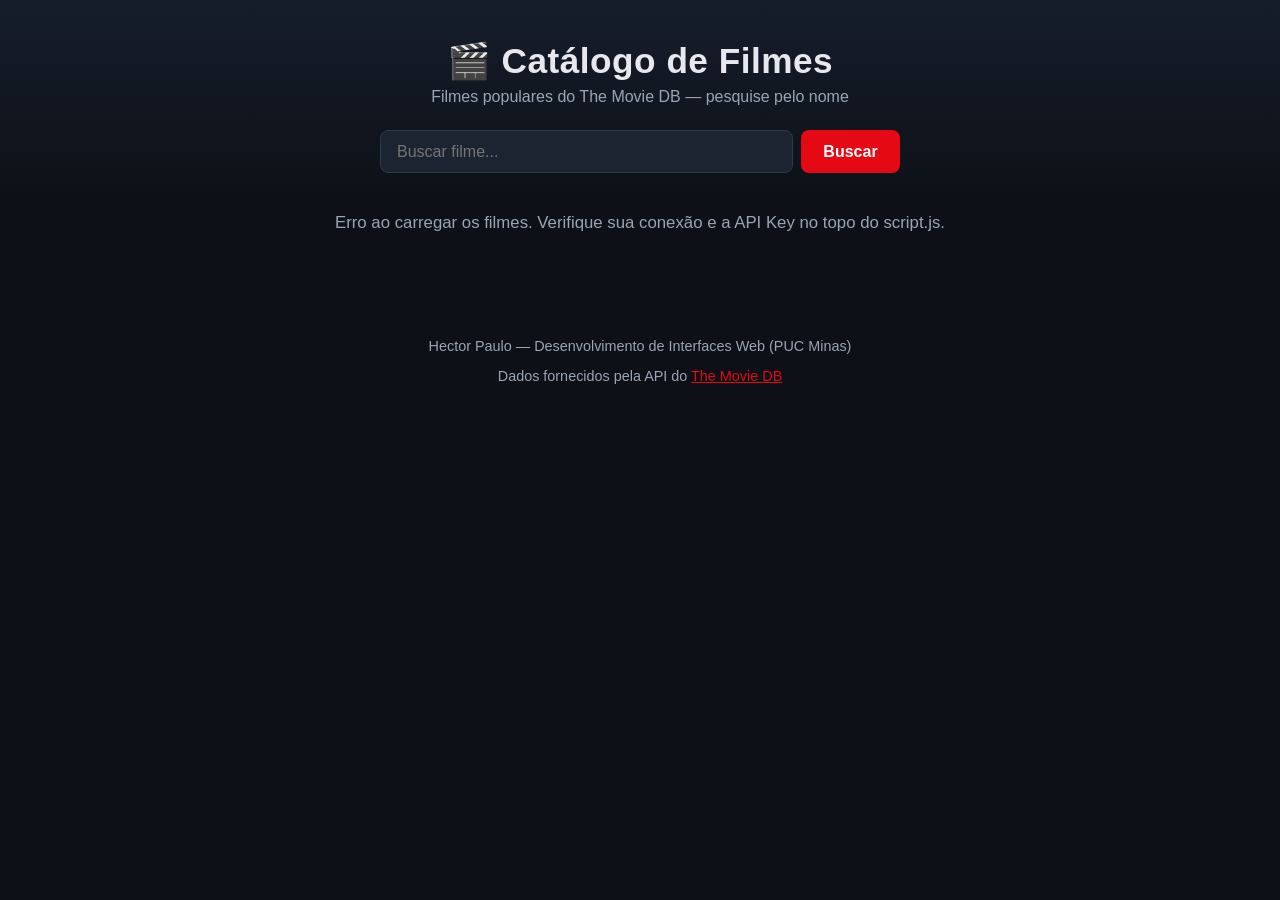
<file: index.html>
<!DOCTYPE html>
<html lang="pt-BR">

<head>
    <meta charset="UTF-8">
    <meta name="viewport" content="width=device-width, initial-scale=1.0">
    <title>Catálogo de Filmes — TMDB</title>
    <link rel="icon" href="data:image/svg+xml,<svg xmlns='http://www.w3.org/2000/svg' viewBox='0 0 100 100'><text y='.9em' font-size='90'>🎬</text></svg>">
    <link rel="stylesheet" href="styles.css">
</head>

<body>
    <header>
        <h1>🎬 Catálogo de Filmes</h1>
        <p class="subtitle">Filmes populares do The Movie DB — pesquise pelo nome</p>
        <div class="search-bar">
            <input id="search" placeholder="Buscar filme...">
            <button id="btnSearch">Buscar</button>
        </div>
    </header>

    <main>
        <p id="message"></p>
        <div id="movie-list"></div>
    </main>

    <footer>
        <p>Hector Paulo — Desenvolvimento de Interfaces Web (PUC Minas)</p>
        <p>Dados fornecidos pela API do <a href="https://www.themoviedb.org/" target="_blank">The Movie DB</a></p>
    </footer>

    <script src="script.js"></script>
</body>

</html>
</file>
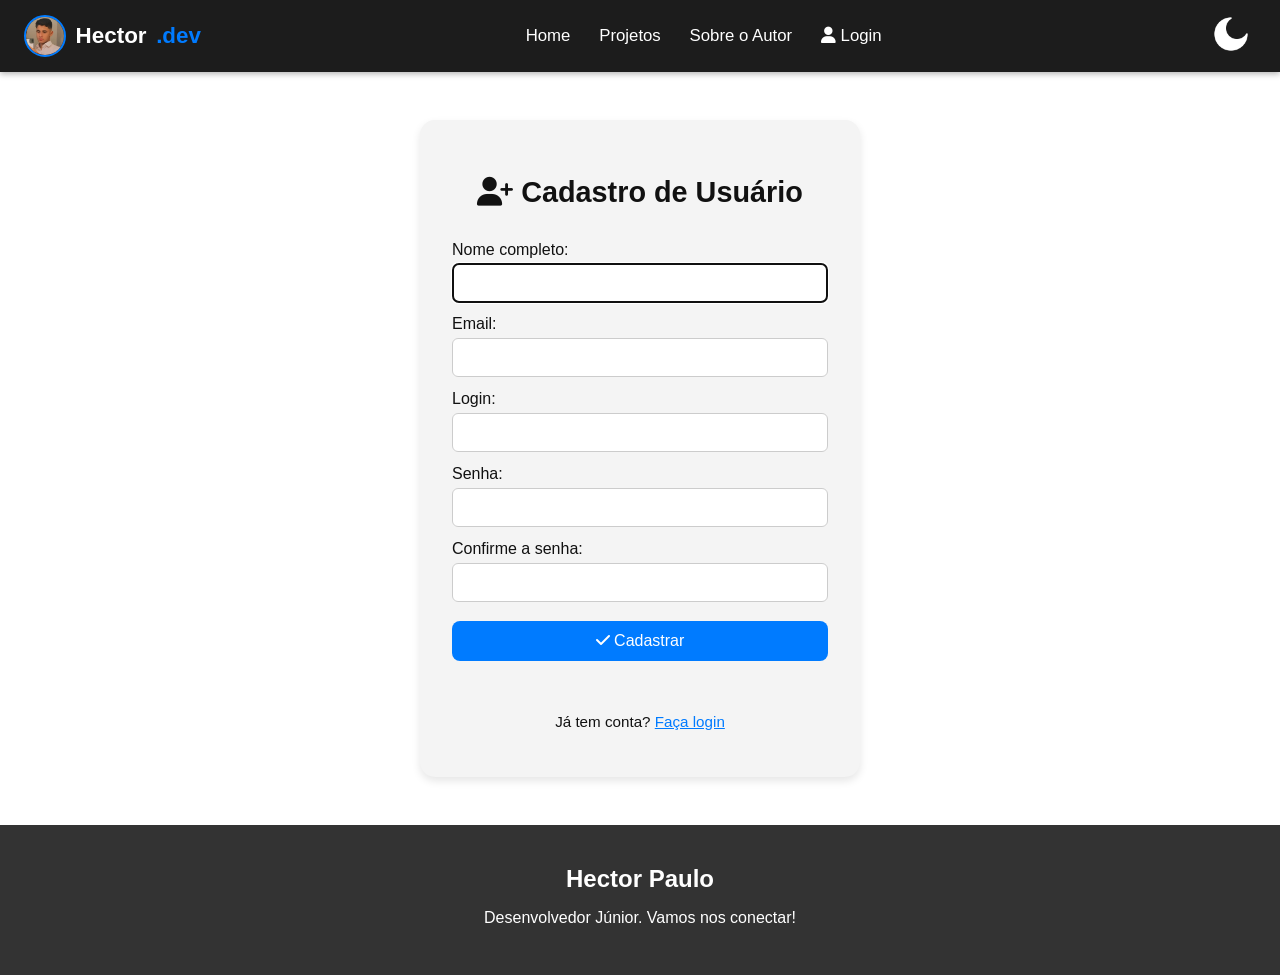
<file: public/cadastro_usuario.html>
<!DOCTYPE html>
<html lang="pt-BR">

<head>
    <meta charset="UTF-8">
    <meta name="viewport" content="width=device-width, initial-scale=1.0">
    <title>Cadastro de Usuário - Hector.dev</title>
    <link rel="icon" href="assets/img/perfil.png">
    <link rel="stylesheet" href="assets/css/styles.css">
    <link rel="stylesheet" href="https://cdnjs.cloudflare.com/ajax/libs/font-awesome/6.4.2/css/all.min.css">
</head>

<body>
    <header class="site-header">
        <a class="logo" href="index.html">
            <img src="assets/img/perfil.png" alt="Logo Hector Paulo">
            Hector<span>.dev</span>
        </a>
        <nav>
            <ul>
                <li><a href="index.html">Home</a></li>
                <li><a href="index.html#projetos">Projetos</a></li>
                <li><a href="index.html#autor">Sobre o Autor</a></li>
                <li id="menuCadastroItens" class="hidden"><a href="cadastro_itens.html"><i class="fas fa-plus-circle"></i> Cadastro de Projetos</a></li>
                <li id="menuFavoritos" class="hidden"><a href="favoritos.html"><i class="fas fa-heart"></i> Favoritos</a></li>
                <li id="menuLogin"><a href="login.html"><i class="fas fa-user"></i> Login</a></li>
                <li id="menuUsuario" class="hidden"><span id="nomeUsuario"></span></li>
                <li id="menuLogout" class="hidden"><a href="#" id="btnLogout"><i class="fas fa-sign-out-alt"></i> Sair</a></li>
            </ul>
        </nav>
        <button id="togglebutton" title="Alternar tema claro/escuro"><img width="40" id="toggleimg" src="assets/img/moon.png" alt="Alternar tema"></button>
    </header>

    <section>
        <form class="form-card" id="formCadastroUsuario">
            <h2><i class="fas fa-user-plus"></i> Cadastro de Usuário</h2>
            <label for="nome">Nome completo:</label>
            <input type="text" id="nome" name="nome" required autofocus>

            <label for="email">Email:</label>
            <input type="email" id="email" name="email" required>

            <label for="login">Login:</label>
            <input type="text" id="login" name="login" required>

            <label for="senha">Senha:</label>
            <input type="password" id="senha" name="senha" required minlength="3">

            <label for="confirmaSenha">Confirme a senha:</label>
            <input type="password" id="confirmaSenha" name="confirmaSenha" required minlength="3">

            <button type="submit" class="btn btn-primario"><i class="fas fa-check"></i> Cadastrar</button>
            <p class="mensagem" id="mensagem"></p>
            <p class="form-rodape">Já tem conta? <a href="login.html">Faça login</a></p>
        </form>
    </section>

    <footer>
        <div class="footer-content">
            <h3>Hector Paulo</h3>
            <p>Desenvolvedor Júnior. Vamos nos conectar!</p>
        </div>
    </footer>

    <script src="assets/scripts/session.js"></script>
    <script src="assets/scripts/login.js"></script>
</body>

</html>
</file>
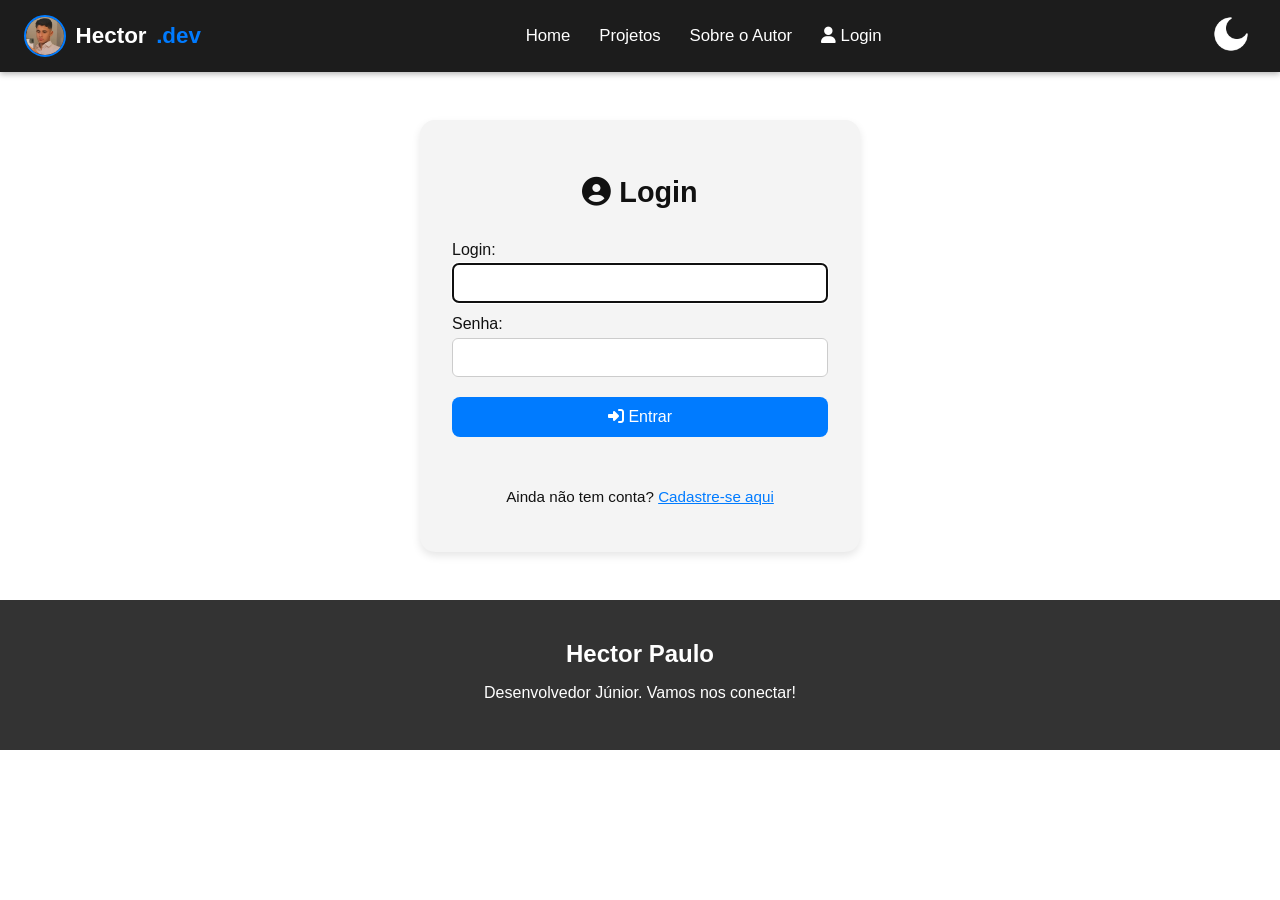
<file: public/favoritos.html>
<!DOCTYPE html>
<html lang="pt-BR">

<head>
    <meta charset="UTF-8">
    <meta name="viewport" content="width=device-width, initial-scale=1.0">
    <title>Meus Favoritos - Hector.dev</title>
    <link rel="icon" href="assets/img/perfil.png">
    <link rel="stylesheet" href="assets/css/styles.css">
    <link rel="stylesheet" href="https://cdnjs.cloudflare.com/ajax/libs/font-awesome/6.4.2/css/all.min.css">
</head>

<body>
    <header class="site-header">
        <a class="logo" href="index.html">
            <img src="assets/img/perfil.png" alt="Logo Hector Paulo">
            Hector<span>.dev</span>
        </a>
        <nav>
            <ul>
                <li><a href="index.html">Home</a></li>
                <li><a href="index.html#projetos">Projetos</a></li>
                <li><a href="index.html#autor">Sobre o Autor</a></li>
                <li id="menuCadastroItens" class="hidden"><a href="cadastro_itens.html"><i class="fas fa-plus-circle"></i> Cadastro de Projetos</a></li>
                <li id="menuFavoritos" class="hidden"><a href="favoritos.html"><i class="fas fa-heart"></i> Favoritos</a></li>
                <li id="menuLogin"><a href="login.html"><i class="fas fa-user"></i> Login</a></li>
                <li id="menuUsuario" class="hidden"><span id="nomeUsuario"></span></li>
                <li id="menuLogout" class="hidden"><a href="#" id="btnLogout"><i class="fas fa-sign-out-alt"></i> Sair</a></li>
            </ul>
        </nav>
        <button id="togglebutton" title="Alternar tema claro/escuro"><img width="40" id="toggleimg" src="assets/img/moon.png" alt="Alternar tema"></button>
    </header>

    <section>
        <h2><i class="fas fa-heart" style="color: var(--fav-color);"></i> Meus Favoritos</h2>
        <p class="subtitulo" id="saudacaoFavoritos"></p>
        <div class="cards-grid" id="listaFavoritos"></div>
    </section>

    <footer>
        <div class="footer-content">
            <h3>Hector Paulo</h3>
            <p>Desenvolvedor Júnior. Vamos nos conectar!</p>
        </div>
    </footer>

    <script src="assets/scripts/session.js"></script>
    <script src="assets/scripts/favoritos.js"></script>
</body>

</html>
</file>
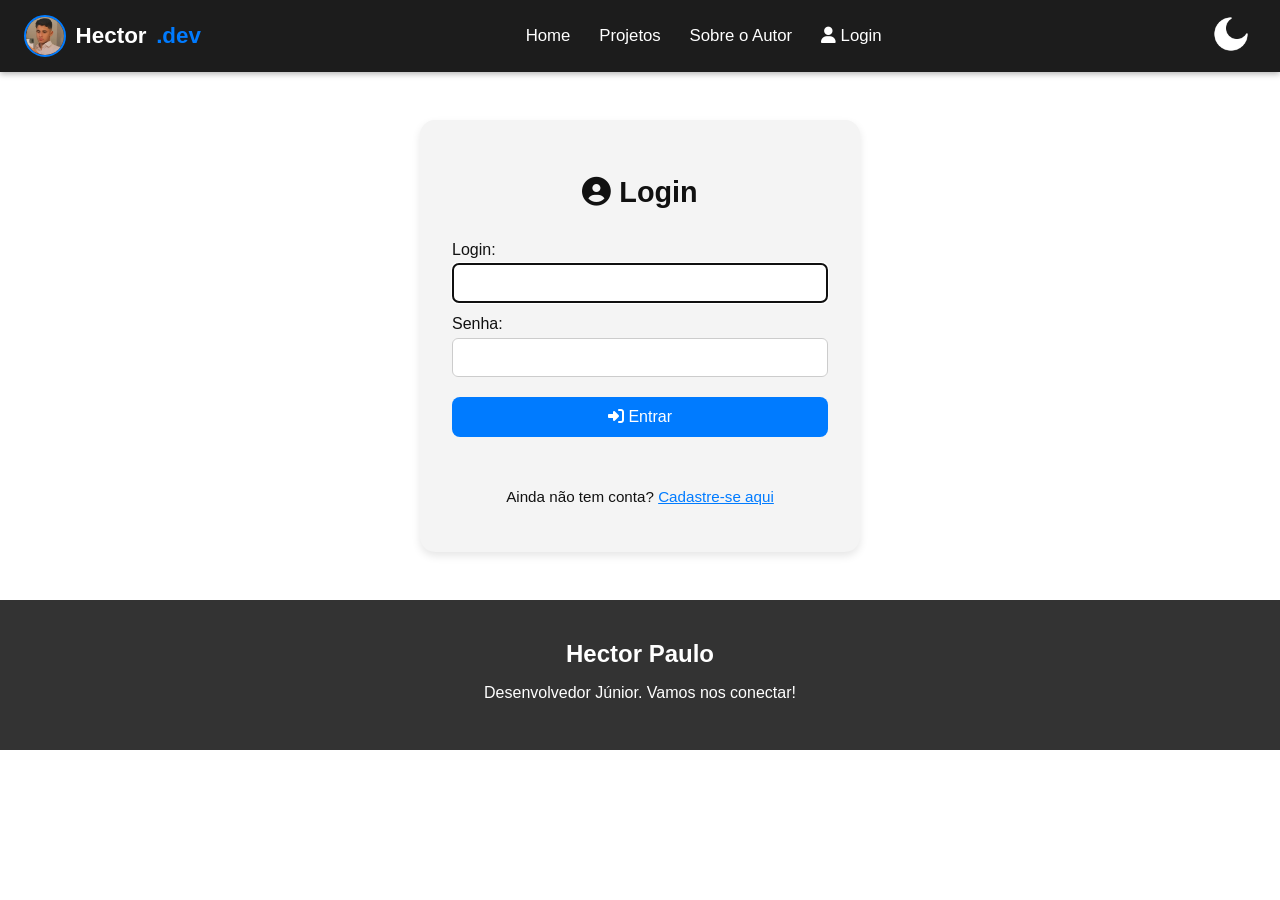
<file: public/login.html>
<!DOCTYPE html>
<html lang="pt-BR">

<head>
    <meta charset="UTF-8">
    <meta name="viewport" content="width=device-width, initial-scale=1.0">
    <title>Login - Hector.dev</title>
    <link rel="icon" href="assets/img/perfil.png">
    <link rel="stylesheet" href="assets/css/styles.css">
    <link rel="stylesheet" href="https://cdnjs.cloudflare.com/ajax/libs/font-awesome/6.4.2/css/all.min.css">
</head>

<body>
    <header class="site-header">
        <a class="logo" href="index.html">
            <img src="assets/img/perfil.png" alt="Logo Hector Paulo">
            Hector<span>.dev</span>
        </a>
        <nav>
            <ul>
                <li><a href="index.html">Home</a></li>
                <li><a href="index.html#projetos">Projetos</a></li>
                <li><a href="index.html#autor">Sobre o Autor</a></li>
                <li id="menuCadastroItens" class="hidden"><a href="cadastro_itens.html"><i class="fas fa-plus-circle"></i> Cadastro de Projetos</a></li>
                <li id="menuFavoritos" class="hidden"><a href="favoritos.html"><i class="fas fa-heart"></i> Favoritos</a></li>
                <li id="menuLogin"><a href="login.html"><i class="fas fa-user"></i> Login</a></li>
                <li id="menuUsuario" class="hidden"><span id="nomeUsuario"></span></li>
                <li id="menuLogout" class="hidden"><a href="#" id="btnLogout"><i class="fas fa-sign-out-alt"></i> Sair</a></li>
            </ul>
        </nav>
        <button id="togglebutton" title="Alternar tema claro/escuro"><img width="40" id="toggleimg" src="assets/img/moon.png" alt="Alternar tema"></button>
    </header>

    <section>
        <form class="form-card" id="formLogin">
            <h2><i class="fas fa-user-circle"></i> Login</h2>
            <label for="login">Login:</label>
            <input type="text" id="login" name="login" required autofocus>

            <label for="senha">Senha:</label>
            <input type="password" id="senha" name="senha" required>

            <button type="submit" class="btn btn-primario"><i class="fas fa-sign-in-alt"></i> Entrar</button>
            <p class="mensagem" id="mensagem"></p>
            <p class="form-rodape">Ainda não tem conta? <a href="cadastro_usuario.html">Cadastre-se aqui</a></p>
        </form>
    </section>

    <footer>
        <div class="footer-content">
            <h3>Hector Paulo</h3>
            <p>Desenvolvedor Júnior. Vamos nos conectar!</p>
        </div>
    </footer>

    <script src="assets/scripts/session.js"></script>
    <script src="assets/scripts/login.js"></script>
</body>

</html>
</file>
<file: styles.css>
:root {
    --bg-color: #0d1117;
    --surface-color: #1c2331;
    --surface-hover: #232c3d;
    --text-color: #e6e8ee;
    --text-muted: #9aa4b5;
    --accent-color: #e50914;
    --star-color: #f5c518;
}

* {
    box-sizing: border-box;
}

body {
    margin: 0;
    font-family: "Segoe UI", Arial, sans-serif;
    background-color: var(--bg-color);
    color: var(--text-color);
}

/* ===== Cabeçalho e busca ===== */

header {
    text-align: center;
    padding: 2.5rem 1rem 1.5rem;
    background: linear-gradient(180deg, #161d2b 0%, var(--bg-color) 100%);
}

header h1 {
    margin: 0 0 0.4rem;
    font-size: 2.2rem;
    letter-spacing: 0.5px;
}

.subtitle {
    margin: 0 0 1.5rem;
    color: var(--text-muted);
}

.search-bar {
    display: flex;
    justify-content: center;
    gap: 0.5rem;
    max-width: 520px;
    margin: 0 auto;
}

#search {
    flex: 1;
    padding: 0.7rem 1rem;
    border: 1px solid #30394b;
    border-radius: 8px;
    background-color: var(--surface-color);
    color: var(--text-color);
    font-size: 1rem;
    outline: none;
}

#search:focus {
    border-color: var(--accent-color);
}

#btnSearch {
    padding: 0.7rem 1.4rem;
    border: none;
    border-radius: 8px;
    background-color: var(--accent-color);
    color: #fff;
    font-size: 1rem;
    font-weight: bold;
    cursor: pointer;
    transition: opacity 0.2s;
}

#btnSearch:hover {
    opacity: 0.85;
}

/* ===== Mensagens de estado ===== */

#message {
    text-align: center;
    min-height: 1.4rem;
    margin: 1rem;
    font-size: 1.05rem;
    color: var(--text-muted);
}

/* ===== Grid de cards ===== */

#movie-list {
    display: grid;
    grid-template-columns: repeat(auto-fill, minmax(200px, 1fr));
    gap: 1.5rem;
    max-width: 1200px;
    margin: 0 auto;
    padding: 0 1.5rem 3rem;
}

.movie-card {
    background-color: var(--surface-color);
    border-radius: 12px;
    overflow: hidden;
    box-shadow: 0 4px 12px rgba(0, 0, 0, 0.4);
    transition: transform 0.2s, box-shadow 0.2s, background-color 0.2s;
}

.movie-card:hover {
    transform: translateY(-6px);
    box-shadow: 0 10px 22px rgba(0, 0, 0, 0.55);
    background-color: var(--surface-hover);
}

.movie-poster {
    width: 100%;
    aspect-ratio: 2 / 3;
    object-fit: cover;
    display: block;
}

.no-poster {
    display: flex;
    align-items: center;
    justify-content: center;
    background-color: #2a3244;
    color: var(--text-muted);
    font-size: 1.1rem;
}

.movie-info {
    padding: 0.9rem 1rem 1.1rem;
}

.movie-title {
    margin: 0 0 0.4rem;
    font-size: 1.05rem;
    line-height: 1.3;
}

.movie-meta {
    margin: 0 0 0.6rem;
    font-size: 0.9rem;
    color: var(--star-color);
}

.movie-overview {
    margin: 0;
    font-size: 0.85rem;
    line-height: 1.45;
    color: var(--text-muted);
}

/* ===== Rodapé ===== */

footer {
    text-align: center;
    padding: 1.5rem 1rem 2rem;
    color: var(--text-muted);
    font-size: 0.9rem;
}

footer a {
    color: var(--accent-color);
}

/* ===== Responsividade ===== */

@media (max-width: 480px) {
    .search-bar {
        flex-direction: column;
    }

    #movie-list {
        grid-template-columns: repeat(auto-fill, minmax(150px, 1fr));
        gap: 1rem;
        padding: 0 1rem 2rem;
    }

    header h1 {
        font-size: 1.7rem;
    }
}
</file>
<file: public/assets/css/styles.css>
:root {
    --background-color: #ffffff;
    --text-color: #111;
    --link-color: #111;
    --button-bg-color: #000;
    --button-text-color: #fff;
    --card-bg-color: #f4f4f4;
    --heading-color: #111;
    --button-icon-color: #333;
    --header-bg: #1c1c1c;
    --accent-color: #007bff;
    --danger-color: #dc3545;
    --success-color: #28a745;
    --fav-color: #e63946;
    --border-color: #ccc;
}

[data-theme="dark"] {
    --background-color: #121212;
    --text-color: #fff;
    --link-color: #fff;
    --button-bg-color: #fff;
    --button-text-color: #000;
    --card-bg-color: #1e1e1e;
    --heading-color: #fff;
    --button-icon-color: #eee;
    --header-bg: #000;
    --border-color: #444;
}

* {
    box-sizing: border-box;
}

body {
    margin: 0;
    padding: 0;
    font-family: Arial, sans-serif;
    background-color: var(--background-color);
    color: var(--text-color);
}

.hidden {
    display: none !important;
}

/* ===== Cabeçalho e menu ===== */

.site-header {
    position: sticky;
    top: 0;
    z-index: 100;
    display: flex;
    align-items: center;
    justify-content: space-between;
    flex-wrap: wrap;
    gap: 0.5rem 1rem;
    padding: 0.6rem 1.5rem;
    background-color: var(--header-bg);
    box-shadow: 0 2px 6px rgba(0, 0, 0, 0.3);
}

.logo {
    display: flex;
    align-items: center;
    gap: 0.6rem;
    color: #fff;
    text-decoration: none;
    font-size: 1.4rem;
    font-weight: bold;
}

.logo img {
    width: 42px;
    height: 42px;
    border-radius: 50%;
    object-fit: cover;
    border: 2px solid var(--accent-color);
}

.logo span {
    color: var(--accent-color);
}

.site-header nav ul {
    display: flex;
    flex-wrap: wrap;
    align-items: center;
    justify-content: center;
    list-style: none;
    margin: 0;
    padding: 0;
}

.site-header nav ul li {
    margin: 0 0.9rem;
}

.site-header nav ul li a {
    color: white;
    text-decoration: none;
    font-size: 1.05rem;
}

.site-header nav ul li a:hover {
    color: var(--accent-color);
}

#nomeUsuario {
    color: var(--accent-color);
    font-weight: bold;
}

#togglebutton {
    padding: 0.3rem;
    background: transparent;
    border: none;
    cursor: pointer;
}

/* ===== Hero ===== */

.hero {
    background: url('../img/background.png') no-repeat center center/cover;
    min-height: 80vh;
    display: flex;
    justify-content: center;
    align-items: center;
    text-align: center;
}

.hero .content {
    color: white;
    padding: 2rem 1rem;
}

.profile-img {
    width: 220px;
    height: 220px;
    border-radius: 50%;
    object-fit: cover;
    margin-bottom: 1rem;
    border: 4px solid #fff;
}

.hero h1 {
    font-size: 3rem;
    margin: 0;
}

.hero h2 {
    font-size: 2rem;
    margin: 0.5rem 0;
}

.hero p {
    font-size: 1.2rem;
    margin: 1rem 0;
}

.socials {
    display: flex;
    justify-content: center;
    gap: 1rem;
}

.social-btn {
    display: flex;
    justify-content: center;
    align-items: center;
    padding: 0.8rem 1.5rem;
    background-color: var(--button-bg-color);
    color: var(--button-text-color);
    text-decoration: none;
    border-radius: 5px;
    font-weight: bold;
}

.social-btn svg {
    fill: var(--button-text-color);
    margin-right: 5px;
}

/* ===== Seções genéricas ===== */

section {
    padding: 3rem 1rem;
    text-align: center;
}

h2 {
    font-size: 2.5rem;
    margin-bottom: 2rem;
    color: var(--heading-color);
}

.subtitulo {
    max-width: 700px;
    margin: -1rem auto 2rem;
    font-size: 1.05rem;
}

/* ===== Carrossel de destaques ===== */

.carousel {
    display: flex;
    align-items: center;
    justify-content: center;
    position: relative;
    max-width: 100%;
    overflow: hidden;
}

.carousel-track-container {
    overflow: hidden;
    width: 90%;
}

.carousel-track {
    display: flex;
    transition: transform 0.5s ease-in-out;
    margin: 0;
    padding: 0.5rem 0;
}

.carousel-slide {
    min-width: 300px;
    list-style: none;
    display: flex;
    justify-content: center;
}

.project-card {
    width: 260px;
    padding: 1rem;
    border-radius: 15px;
    background-color: var(--card-bg-color);
    box-shadow: 0 4px 8px rgba(0, 0, 0, 0.15);
    text-align: center;
}

.project-card a {
    text-decoration: none;
    color: var(--text-color);
}

.project-card img {
    width: 100%;
    height: 150px;
    object-fit: cover;
    border-radius: 10px;
}

.project-card p {
    margin-top: 0.5rem;
    font-size: 1.1rem;
    color: var(--text-color);
}

.project-card .slide-desc {
    font-size: 0.85rem;
    line-height: 1.3;
    opacity: 0.85;
}

.carousel-control {
    background-color: transparent;
    border: none;
    font-size: 2rem;
    cursor: pointer;
    color: var(--button-icon-color);
    padding: 0.5rem;
    position: absolute;
    top: 50%;
    transform: translateY(-50%);
    z-index: 10;
}

.carousel-control.prev {
    left: 10px;
}

.carousel-control.next {
    right: 10px;
}

.carousel-control i {
    font-size: 2.5rem;
}

/* ===== Pesquisa e cards de projetos ===== */

.pesquisa {
    display: flex;
    gap: 0.5rem;
    max-width: 600px;
    margin: 0 auto 2rem;
}

.pesquisa input {
    flex: 1;
    padding: 0.7rem 1rem;
    border: 1px solid var(--border-color);
    border-radius: 8px;
    font-size: 1rem;
    background-color: var(--card-bg-color);
    color: var(--text-color);
}

.cards-grid {
    display: grid;
    grid-template-columns: repeat(auto-fill, minmax(260px, 1fr));
    gap: 1.5rem;
    max-width: 1200px;
    margin: 0 auto;
}

.card-projeto {
    position: relative;
    background-color: var(--card-bg-color);
    border-radius: 15px;
    box-shadow: 0 4px 8px rgba(0, 0, 0, 0.15);
    overflow: hidden;
    text-align: left;
    transition: transform 0.2s;
}

.card-projeto:hover {
    transform: translateY(-4px);
}

.card-projeto a {
    display: block;
    color: var(--text-color);
    text-decoration: none;
}

.card-projeto img {
    width: 100%;
    height: 170px;
    object-fit: cover;
    display: block;
}

.card-projeto .card-body {
    padding: 1rem;
}

.card-projeto h3 {
    margin: 0.2rem 0 0.5rem;
    color: var(--heading-color);
}

.card-projeto .card-body p {
    margin: 0;
    font-size: 0.95rem;
    line-height: 1.4;
}

.btn-favorito {
    position: absolute;
    top: 0.6rem;
    right: 0.6rem;
    z-index: 5;
    width: 42px;
    height: 42px;
    border: none;
    border-radius: 50%;
    background-color: rgba(255, 255, 255, 0.92);
    color: var(--fav-color);
    font-size: 1.25rem;
    cursor: pointer;
    box-shadow: 0 2px 4px rgba(0, 0, 0, 0.25);
    transition: transform 0.15s;
}

.btn-favorito:hover {
    transform: scale(1.12);
}

.sem-resultados {
    grid-column: 1 / -1;
    font-size: 1.1rem;
    padding: 2rem 0;
}

/* ===== Gráfico (visualização avançada) ===== */

.grafico-container {
    max-width: 820px;
    margin: 0 auto;
    background-color: var(--card-bg-color);
    padding: 1.5rem;
    border-radius: 15px;
    box-shadow: 0 4px 8px rgba(0, 0, 0, 0.1);
}

/* ===== Seção do autor ===== */

.autor {
    display: flex;
    justify-content: center;
    align-items: center;
}

.autor-content {
    display: flex;
    align-items: center;
    justify-content: space-between;
    max-width: 1100px;
    width: 100%;
    gap: 2rem;
    background-color: var(--card-bg-color);
    border-radius: 15px;
    padding: 2rem;
    box-shadow: 0 4px 8px rgba(0, 0, 0, 0.1);
    text-align: left;
}

.autor-foto {
    flex: 0 0 260px;
    text-align: center;
}

.autor-foto img {
    width: 100%;
    max-width: 260px;
    border-radius: 15px;
    object-fit: cover;
    box-shadow: 0 4px 8px rgba(0, 0, 0, 0.2);
}

.autor-texto {
    flex: 1;
    font-size: 1.05rem;
}

.autor-texto h2 {
    margin-top: 0;
    text-align: left;
}

.autor-texto p {
    line-height: 1.6;
}

.autor-dados {
    list-style: none;
    padding: 0;
    margin: 1rem 0;
}

.autor-dados li {
    margin: 0.4rem 0;
}

.autor-dados i {
    color: var(--accent-color);
    width: 1.4rem;
}

.autor-redes a {
    display: inline-flex;
    align-items: center;
    gap: 0.4rem;
    margin-right: 1rem;
    color: var(--accent-color);
    text-decoration: none;
    font-weight: bold;
}

/* ===== Habilidades (linguagens) ===== */

#linguagens {
    padding: 2rem 1rem;
    text-align: center;
    background-color: var(--background-color);
}

.linguagens-container {
    display: flex;
    justify-content: space-around;
    align-items: flex-start;
    margin-bottom: 2rem;
}

.linguagens-lista {
    width: 40%;
    text-align: left;
}

.linguagem {
    display: flex;
    align-items: center;
    margin-bottom: 1rem;
}

.linguagem i {
    font-size: 2rem;
    margin-right: 0.5rem;
    color: var(--text-color);
}

.linguagem svg {
    width: 2.5em;
    margin-right: 0.5rem;
    fill: var(--text-color);
}

.barra {
    width: 100%;
    height: 10px;
    background-color: var(--text-color);
    border-radius: 5px;
    overflow: hidden;
    margin-left: 0.5rem;
}

.nivel {
    height: 100%;
    transition: width 0.5s;
}

.html { width: 70%; background-color: #e44d26; }
.css { width: 50%; background-color: #264de4; }
.js { width: 25%; background-color: #f7df1e; }
.csharp { width: 35%; background-color: #68217a; }
.mysql { width: 45%; background-color: #00758f; }

.sobre-caminhada {
    max-width: 600px;
    margin-left: 2rem;
    text-align: justify;
    color: var(--text-color);
}

.sobre-caminhada h3 {
    margin-bottom: 1rem;
}

.sobre-caminhada p {
    font-size: 1rem;
    line-height: 1.5;
}

/* ===== Botões e formulários ===== */

.btn {
    display: inline-block;
    padding: 0.7rem 1.2rem;
    border: none;
    border-radius: 8px;
    font-size: 1rem;
    cursor: pointer;
    text-decoration: none;
    transition: opacity 0.2s;
}

.btn:hover {
    opacity: 0.85;
}

.btn-primario {
    background-color: var(--accent-color);
    color: #fff;
}

.btn-perigo {
    background-color: var(--danger-color);
    color: #fff;
}

.btn-neutro {
    background-color: var(--button-bg-color);
    color: var(--button-text-color);
}

.form-card {
    max-width: 440px;
    margin: 0 auto;
    background-color: var(--card-bg-color);
    border-radius: 15px;
    padding: 2rem;
    box-shadow: 0 4px 8px rgba(0, 0, 0, 0.1);
    text-align: left;
}

.form-card h2 {
    text-align: center;
    font-size: 1.8rem;
}

.form-card label,
.form-crud label {
    display: block;
    margin: 0.8rem 0 0.3rem;
    font-size: 1rem;
}

.form-card input,
.form-crud input,
.form-crud textarea {
    width: 100%;
    padding: 0.6rem;
    border: 1px solid var(--border-color);
    border-radius: 6px;
    font-size: 1rem;
    background-color: var(--background-color);
    color: var(--text-color);
}

.form-card .btn {
    width: 100%;
    margin-top: 1.2rem;
}

.form-card .form-rodape {
    text-align: center;
    margin-top: 1rem;
    font-size: 0.95rem;
}

.form-card .form-rodape a {
    color: var(--accent-color);
}

.mensagem {
    margin-top: 1rem;
    text-align: center;
    font-size: 1rem;
    min-height: 1.2rem;
}

.mensagem.erro { color: var(--danger-color); }
.mensagem.sucesso { color: var(--success-color); }

/* ===== CRUD de projetos ===== */

.form-crud {
    max-width: 800px;
    margin: 0 auto 3rem;
    background-color: var(--card-bg-color);
    border-radius: 15px;
    padding: 2rem;
    box-shadow: 0 4px 8px rgba(0, 0, 0, 0.1);
    text-align: left;
}

.form-crud .linha-dupla {
    display: grid;
    grid-template-columns: 1fr 1fr;
    gap: 1rem;
}

.checks-tec {
    display: flex;
    flex-wrap: wrap;
    gap: 0.5rem 1.2rem;
    margin-top: 0.4rem;
}

.checks-tec label {
    display: inline-flex;
    align-items: center;
    gap: 0.35rem;
    margin: 0;
    font-size: 0.95rem;
}

.checks-tec input {
    width: auto;
}

.check-destaque {
    display: inline-flex !important;
    align-items: center;
    gap: 0.4rem;
    margin-top: 1rem !important;
}

.check-destaque input {
    width: auto;
}

.acoes-form {
    display: flex;
    gap: 1rem;
    margin-top: 1.5rem;
}

.tabela-wrapper {
    max-width: 1000px;
    margin: 0 auto;
    overflow-x: auto;
}

.tabela-crud {
    width: 100%;
    border-collapse: collapse;
    background-color: var(--card-bg-color);
    border-radius: 10px;
    overflow: hidden;
}

.tabela-crud th,
.tabela-crud td {
    padding: 0.7rem;
    border-bottom: 1px solid var(--border-color);
    text-align: left;
    vertical-align: middle;
}

.tabela-crud th {
    background-color: var(--header-bg);
    color: #fff;
}

.tabela-crud img {
    width: 70px;
    height: 45px;
    object-fit: cover;
    border-radius: 5px;
}

.tabela-crud .btn {
    padding: 0.4rem 0.7rem;
    font-size: 0.9rem;
    margin-right: 0.4rem;
}

/* ===== Tela de detalhes ===== */

.detalhes-container {
    display: flex;
    flex-wrap: wrap;
    gap: 2rem;
    max-width: 1050px;
    margin: 0 auto;
    text-align: left;
    background-color: var(--card-bg-color);
    border-radius: 15px;
    padding: 2rem;
    box-shadow: 0 4px 8px rgba(0, 0, 0, 0.1);
}

.detalhes-img {
    flex: 1 1 380px;
}

.detalhes-img img {
    width: 100%;
    border-radius: 10px;
    object-fit: cover;
}

.detalhes-info {
    flex: 1 1 380px;
}

.detalhes-titulo {
    display: flex;
    align-items: center;
    gap: 1rem;
}

.detalhes-titulo h2 {
    margin: 0;
    text-align: left;
    font-size: 2.2rem;
}

.detalhes-info .btn-favorito {
    position: static;
}

.detalhes-info p {
    line-height: 1.6;
}

.detalhes-meta {
    font-size: 0.95rem;
    opacity: 0.85;
}

.lista-tecnologias {
    list-style: none;
    padding: 0;
    margin: 0.5rem 0 1.5rem;
}

.lista-tecnologias li {
    margin: 0.5rem 0;
    line-height: 1.4;
}

.lista-tecnologias i {
    color: var(--accent-color);
    width: 1.6rem;
}

.badge-tec {
    display: inline-flex;
    align-items: center;
    gap: 0.4rem;
    padding: 0.35rem 0.8rem;
    border-radius: 20px;
    background-color: var(--accent-color);
    color: #fff;
    font-size: 0.9rem;
    margin: 0.2rem 0.3rem 0.2rem 0;
}

/* ===== Contato ===== */

#contactForm {
    display: flex;
    flex-direction: column;
    gap: 1rem;
    max-width: 400px;
    margin: 0 auto;
    text-align: left;
}

#contactForm label {
    font-size: 1.1rem;
    margin-bottom: 0.2rem;
}

#contactForm input,
#contactForm textarea {
    padding: 0.5rem;
    border: 1px solid var(--border-color);
    border-radius: 5px;
    font-size: 1rem;
    background-color: var(--card-bg-color);
    color: var(--text-color);
}

#contactForm button {
    padding: 0.75rem;
    background-color: var(--accent-color);
    color: white;
    border: none;
    border-radius: 5px;
    font-size: 1rem;
    cursor: pointer;
    transition: background-color 0.3s;
}

#contactForm button:hover {
    background-color: #0056b3;
}

#formMessage {
    margin-top: 1rem;
    font-size: 1rem;
    color: var(--danger-color);
    text-align: center;
}

/* ===== Rodapé ===== */

footer {
    background-color: #333;
    color: white;
    padding: 2rem 1rem;
    text-align: center;
}

.footer-content h3 {
    margin: 0.5rem 0;
    font-size: 1.5rem;
}

.footer-content p {
    font-size: 1rem;
}

.social-icons {
    margin: 1rem 0;
}

.social-icons a {
    margin: 0 0.5rem;
    color: white;
    font-size: 1.5rem;
    transition: color 0.3s;
}

.social-icons a:hover {
    color: var(--accent-color);
}

.footer-nav {
    margin-top: 1rem;
}

.footer-nav a {
    color: white;
    margin: 0 1rem;
    font-size: 1.2rem;
    text-decoration: none;
    transition: color 0.3s;
}

.footer-nav a:hover {
    color: var(--accent-color);
}

/* ===== Responsividade ===== */

@media (max-width: 768px) {
    .site-header {
        flex-direction: column;
        padding-bottom: 0.8rem;
    }

    .site-header nav ul li {
        margin: 0.2rem 0.6rem;
    }

    .hero h1 {
        font-size: 2.5rem;
    }

    .hero h2 {
        font-size: 1.8rem;
    }

    .social-btn {
        padding: 0.6rem 1.2rem;
    }

    .autor-content {
        flex-direction: column;
        text-align: center;
    }

    .autor-texto h2 {
        text-align: center;
    }

    .autor-dados,
    .autor-texto {
        width: 100%;
    }

    .carousel-track-container {
        width: 100%;
    }

    .carousel-slide {
        min-width: 250px;
    }

    .linguagens-container {
        flex-direction: column;
        align-items: center;
    }

    .linguagens-lista {
        width: 90%;
    }

    .sobre-caminhada {
        margin-left: 0;
        text-align: justify;
        width: 90%;
    }

    .form-crud .linha-dupla {
        grid-template-columns: 1fr;
    }

    #contactForm {
        max-width: 90%;
    }

    .footer-nav {
        display: flex;
        flex-direction: column;
        align-items: center;
    }

    .footer-nav a {
        margin: 0.5rem 0;
    }

    .social-icons a {
        font-size: 1.2rem;
    }
}

@media (max-width: 480px) {
    .pesquisa {
        flex-direction: column;
    }

    .linguagem i {
        font-size: 1.5rem;
    }

    .linguagem svg {
        width: 2em;
    }

    .sobre-caminhada p {
        font-size: 0.9rem;
    }
}
</file>
